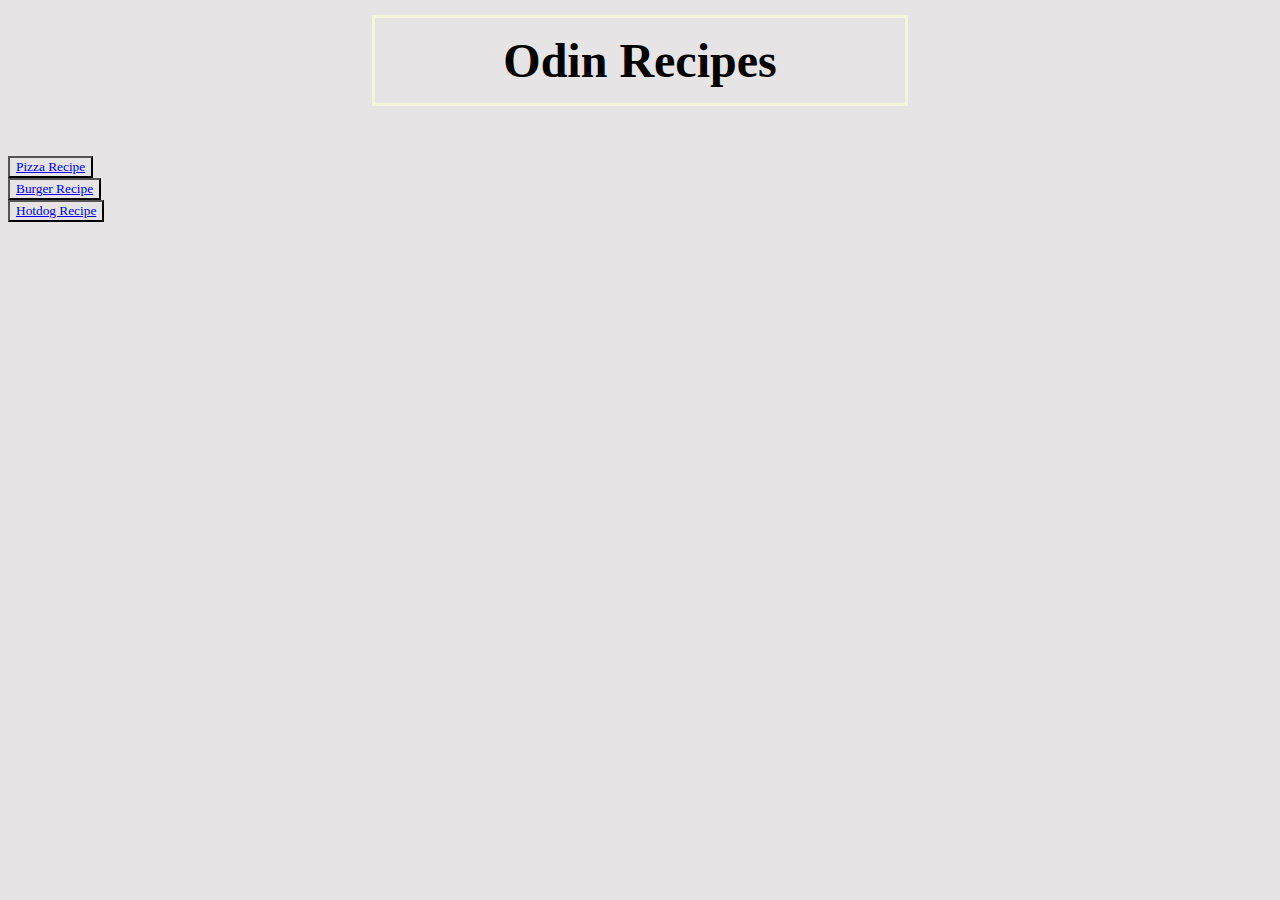
<file: index.html>
<!DOCTYPE html>

<html lang="en">
    <head>
        <meta charset="UTF-8">
        <meta name="viewport" content="width=device-width, initial-scale=1.0">
        <title>Odin Recipes</title>
        <link rel="stylesheet" href="css/style.css">
    </head>
    <Body>
        <h1 class="title">Odin Recipes</h1>
       <div class="pizza-button"><button><a href="recipes/pizza.html">Pizza Recipe</a></button></div>
       <div class="burger-button"><button><a href="recipes/burger.html">Burger Recipe</a></button></div>
       <div class="hotdog-button"><button><a href="recipes/hotdog.html">Hotdog Recipe</a></button></div>
    </Body>
</html>
</file>
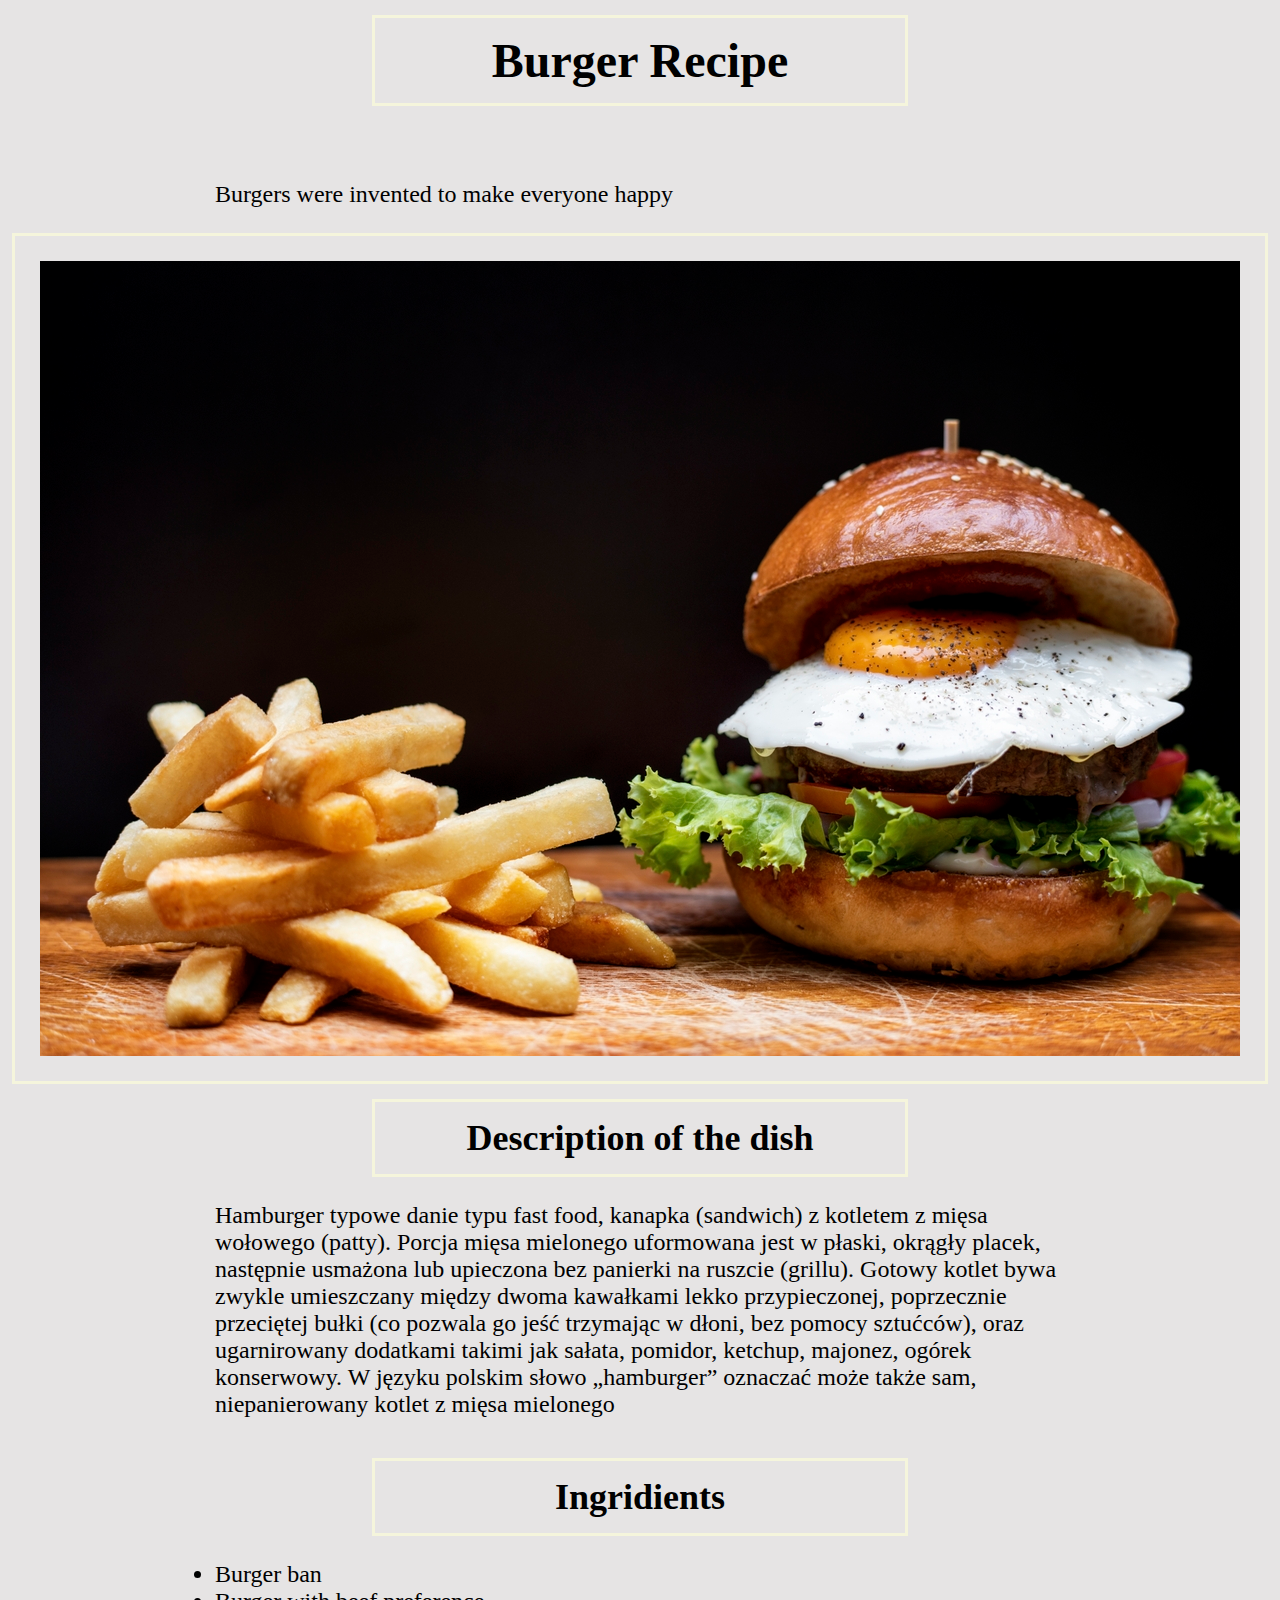
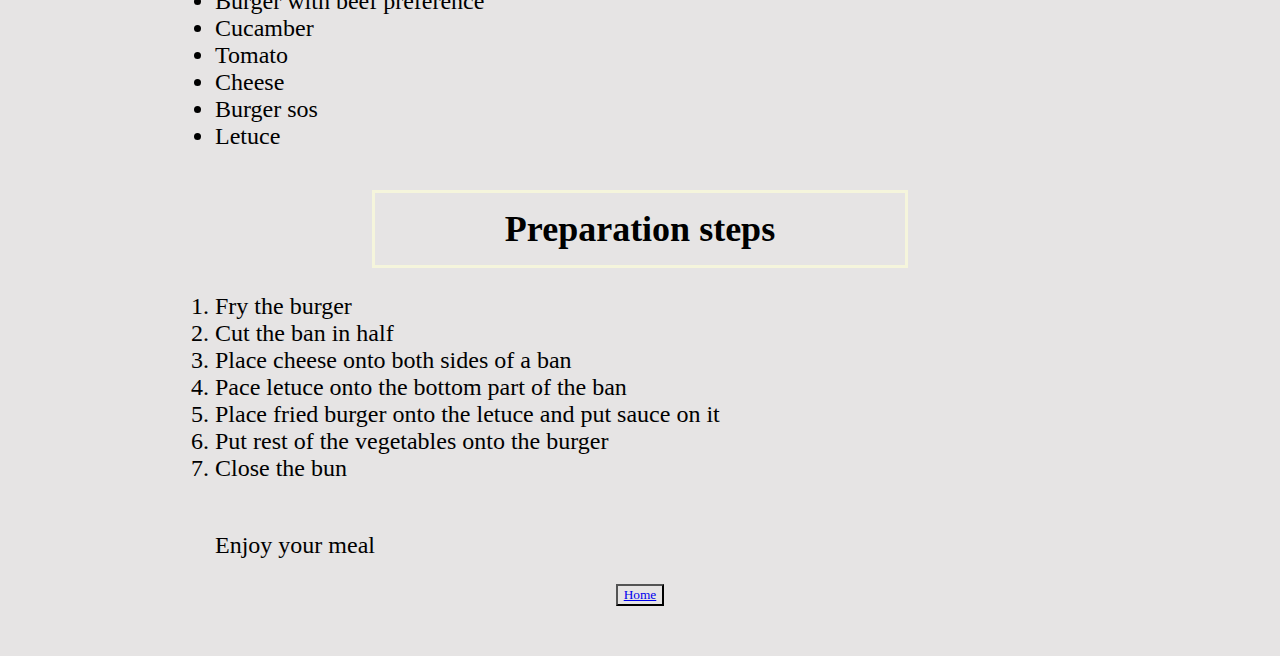
<file: recipes/burger.html>
<!DOCTYPE html>
<html lang="en">
<head>
    <meta charset="UTF-8">
    <meta name="viewport" content="width=device-width, initial-scale=1.0">
    <title>Burger recipe</title>
    <link rel="stylesheet" href="../css/style.css">
</head>
<body>
    <h1 class="title">Burger Recipe</h1>
    <p class="text">Burgers were invented to make everyone happy</p>
    <img class="foodimg" src="../images/burger.jpg" alt="burger na desce z frytkami i jajkiem w srodku" hight="1250" width="854">
    <h2 class="head">Description of the dish</h2>
    <p class="text">Hamburger typowe danie typu fast food, kanapka (sandwich) z kotletem z mięsa wołowego (patty). Porcja mięsa mielonego uformowana jest w płaski, okrągły placek, następnie usmażona lub upieczona bez panierki na ruszcie (grillu). Gotowy kotlet bywa zwykle umieszczany między dwoma kawałkami lekko przypieczonej, poprzecznie przeciętej bułki (co pozwala go jeść trzymając w dłoni, bez pomocy sztućców), oraz ugarnirowany dodatkami takimi jak sałata, pomidor, ketchup, majonez, ogórek konserwowy. W języku polskim słowo „hamburger” oznaczać może także sam, niepanierowany kotlet z mięsa mielonego</p>
    <h2 class="head">Ingridients</h2>
    <ul class="list">
        <li>Burger ban</li>
        <li>Burger with beef preference</li>
        <li>Cucamber</li>
        <li>Tomato</li>
        <li>Cheese</li>
        <li>Burger sos</li>
        <li>Letuce</li>
    </ul>
    <h2 class="head">Preparation steps</h2>
    <ol class="list">
        <li>Fry the burger</li>
        <li>Cut the ban in half</li>
        <li>Place cheese onto both sides of a ban</li>
        <li>Pace letuce onto the bottom part of the ban</li>
        <li>Place fried burger onto the letuce and put sauce on it</li>
        <li>Put rest of the vegetables onto the burger</li>
        <li>Close the bun</li>
    </ol>
    <p class="text">Enjoy your meal</p>
    <div class=button><button><a href="../index.html">Home</a></button></div>
</body>
</html>
</file>
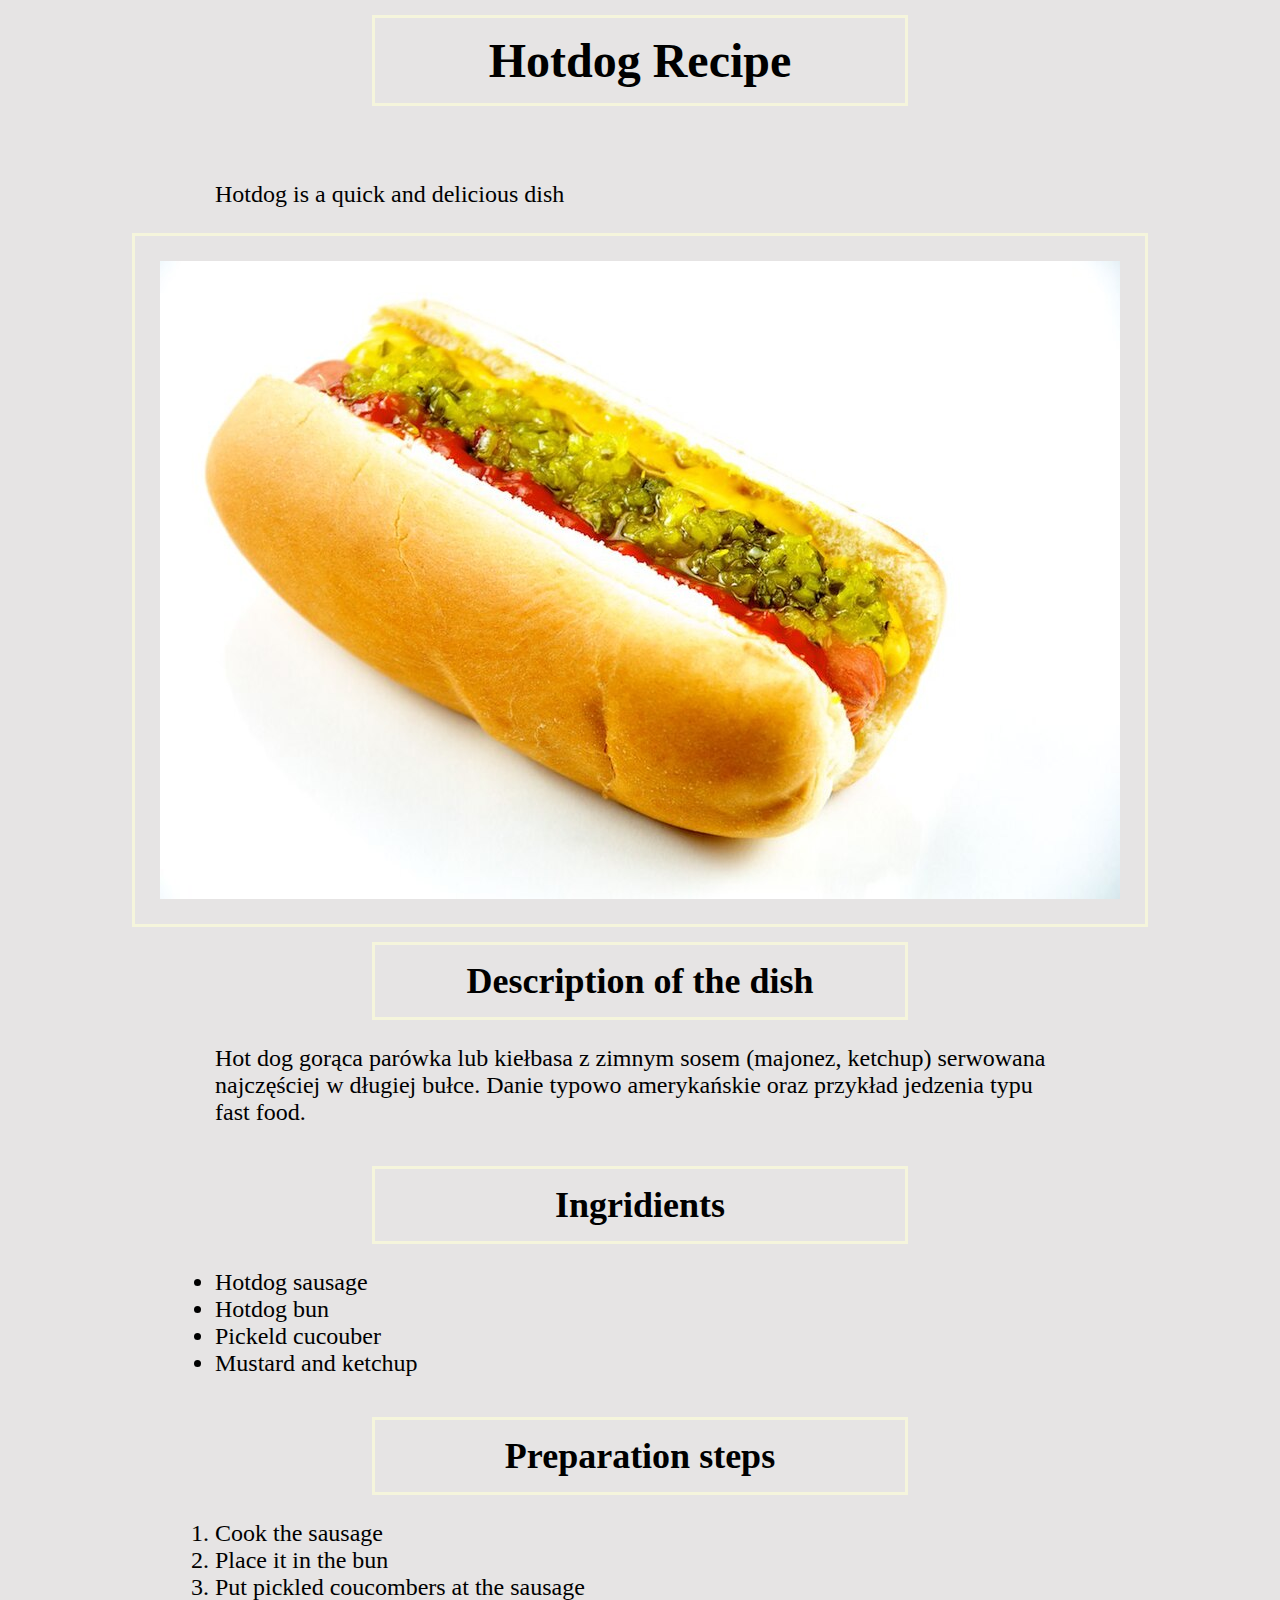
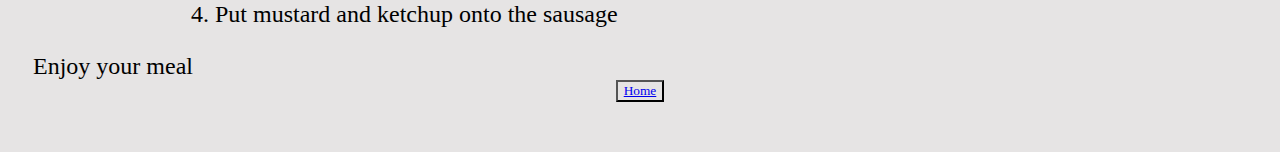
<file: recipes/hotdog.html>
<!DOCTYPE html>
<html lang="en">
<head>
    <meta charset="UTF-8">
    <meta name="viewport" content="width=device-width, initial-scale=1.0">
    <title>HotDog Recipe</title>
    <link rel="stylesheet" href="../css/style.css">
</head>
<body>
  <h1 class="title">Hotdog Recipe</h1>
  <p class="text">Hotdog is a quick and delicious dish</p>
  <img class="foodimg" src="../images/hotdog.jpg" alt="pyszny hotdog z musztarda" hight="1250" width="854">
  <h2 class="head">Description of the dish</h2>
  <p class="text">Hot dog gorąca parówka lub kiełbasa z zimnym sosem (majonez, ketchup) serwowana najczęściej w długiej bułce. Danie typowo amerykańskie oraz przykład jedzenia typu fast food.</p>
  <h2 class="head">Ingridients</h2>
  <ul class="list">
    <li>Hotdog sausage</li>
    <li>Hotdog bun</li>
    <li>Pickeld cucouber</li>
    <li>Mustard and ketchup</li>
  </ul>
  <h2 class="head">Preparation steps</h2>
  <ol class="list">
    <li>Cook the sausage</li>
    <li>Place it in the bun</li>
    <li>Put pickled coucombers at the sausage</li>
    <li>Put mustard and ketchup onto the sausage</li>
  </ol>
  <p1 class="text">Enjoy your meal</p1>
 <div class=button><button><a href="../index.html">Home</a></button></div>
</body>
</html>
</file>
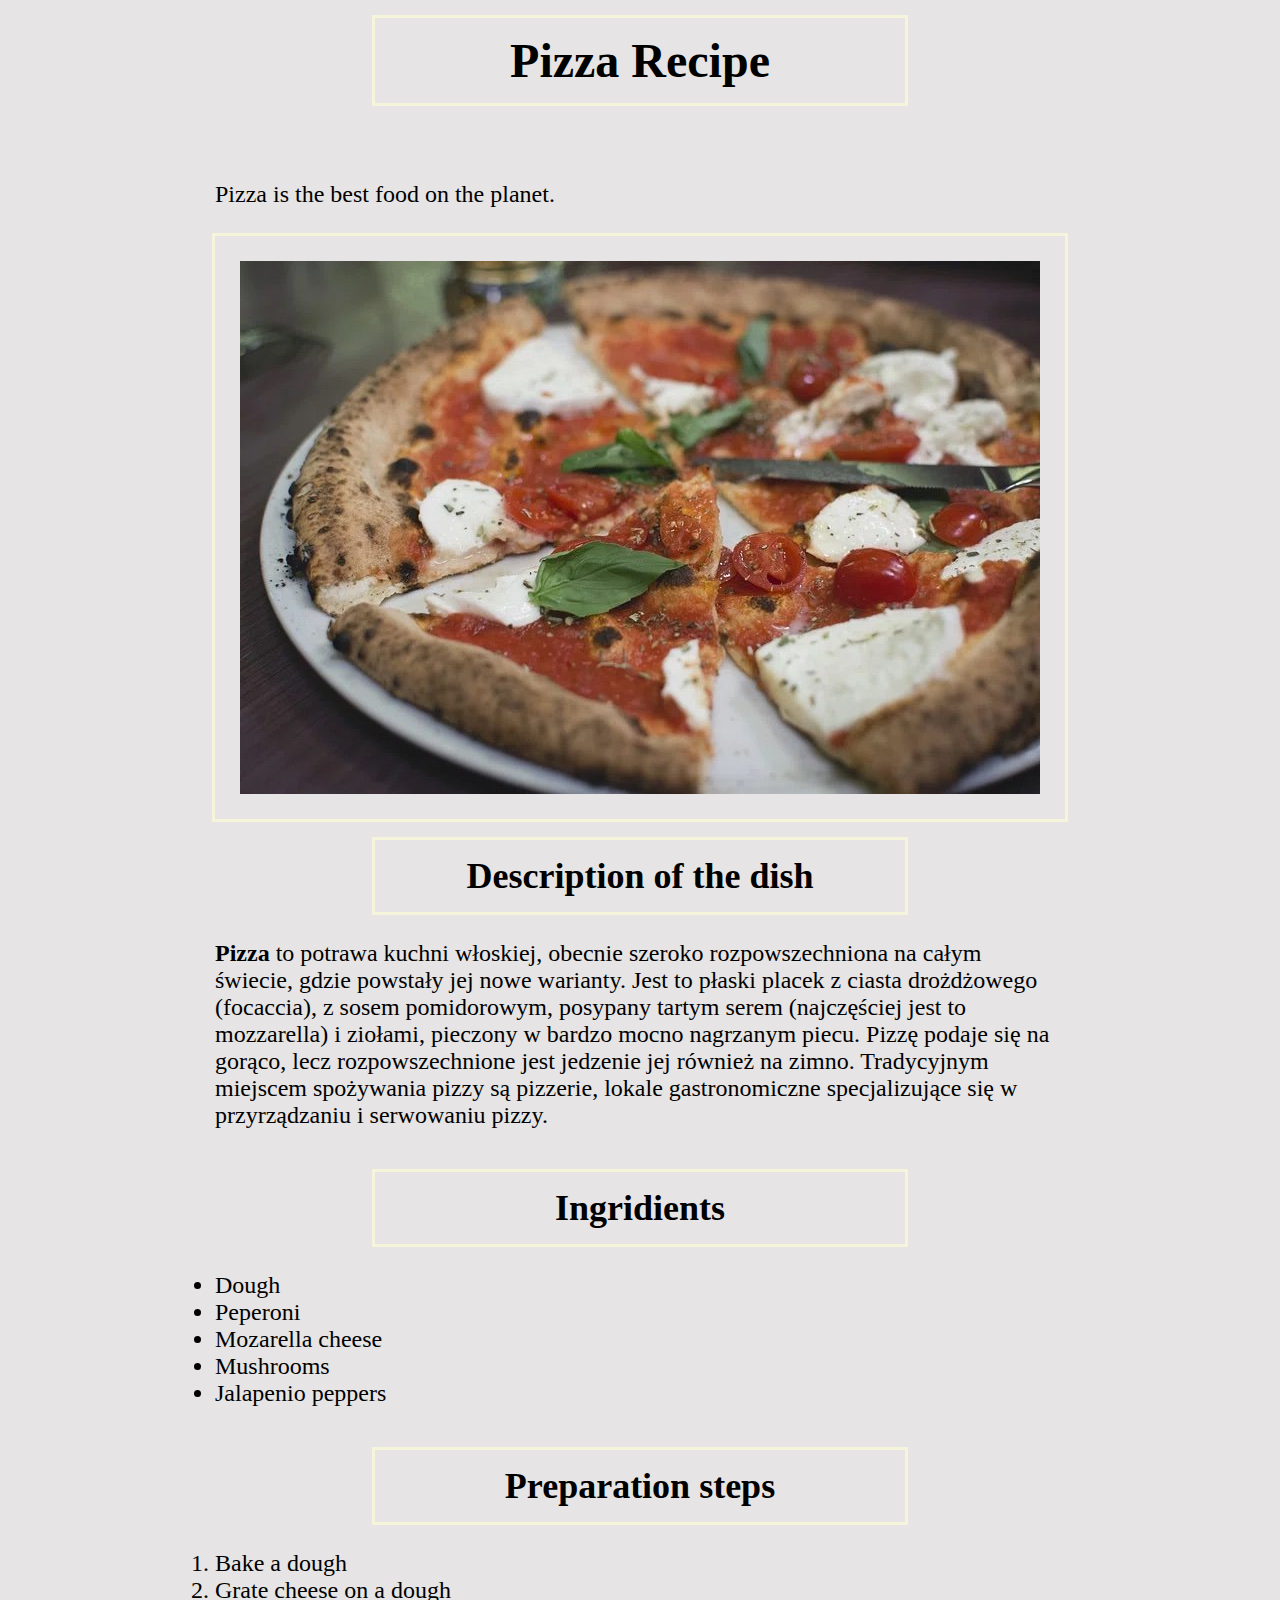
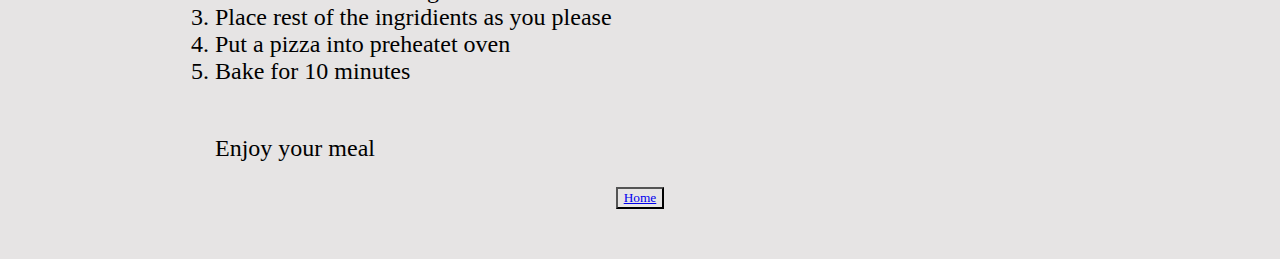
<file: recipes/pizza.html>
<!DOCTYPE html>

<html lang="en">
    <head>
        <meta charset="UTF-8">
        <meta name="viewport" content="width=device-width, initial-scale=1.0">
        <title>Pizza recipe</title>
        <link rel="stylesheet" href="../css/style.css">
    </head>
    <body>
        <h1 class="title">Pizza Recipe</h1>
        <p class="text">Pizza is the best food on the planet.</p>
        <img class="foodimg" src='../images/pizza.jpg' alt="zdjecie pizzy na drewnianej desce">
        <h2 class="head">Description of the dish</h2>
        <p class="text"><strong>Pizza</strong> to potrawa kuchni włoskiej, obecnie szeroko rozpowszechniona na całym świecie, gdzie powstały jej nowe warianty. Jest to płaski placek z ciasta drożdżowego (focaccia), z sosem pomidorowym, posypany tartym serem (najczęściej jest to mozzarella) i ziołami, pieczony w bardzo mocno nagrzanym piecu. Pizzę podaje się na gorąco, lecz rozpowszechnione jest jedzenie jej również na zimno. Tradycyjnym miejscem spożywania pizzy są pizzerie, lokale gastronomiczne specjalizujące się w przyrządzaniu i serwowaniu pizzy.</p>
        <h2 class="head">Ingridients</h2>
        <ul class="list">
            <li>Dough</li>
            <li>Peperoni</li>
            <li>Mozarella cheese</li>
            <li>Mushrooms</li>
            <li>Jalapenio peppers</li>
        </ul>
        <h2 class="head">Preparation steps</h2>
        <ol class="list">
            <li>Bake a dough</li>
            <li>Grate cheese on a dough</li>
            <li>Place rest of the ingridients as you please</li>
            <li>Put a pizza into preheatet oven</li>
            <li>Bake for 10 minutes</li>
        </ol>
        <p class="text">Enjoy your meal</p>
        <div class="button"><button><a href="../index.html">Home</a></button></div>
    </body>
</html>
</file>
<file: css/style.css>
* {
    font-family: 'Times New Roman', Times, serif;
    background-color: rgb(230, 228, 228);
}

.title {
margin: auto;
width: 500px;
padding: 15px;
text-align: center;
border: solid beige;
margin-top: 15px;
font-size: 48px;
margin-bottom: 50px;

}

.head {
margin: auto;
width: 500px;
padding: 15px;
text-align: center;
border: solid beige;
margin-top: 15px;
font-size: 36px;
}

.text {
font-size: 24px;
margin: auto;
width: 900px;
padding: 25px;
box-sizing: border-box;
}

.list{
font-size: 24px;
margin: auto;
width: 900px;
padding: 25px;
box-sizing: border-box;

}

.button {
display: block;
text-align: center;
margin-bottom: 50px;
}

.foodimg {
width: auto;
height: auto;
margin: auto;
padding: 25px;
display: block;
border: solid beige;
}
</file>
